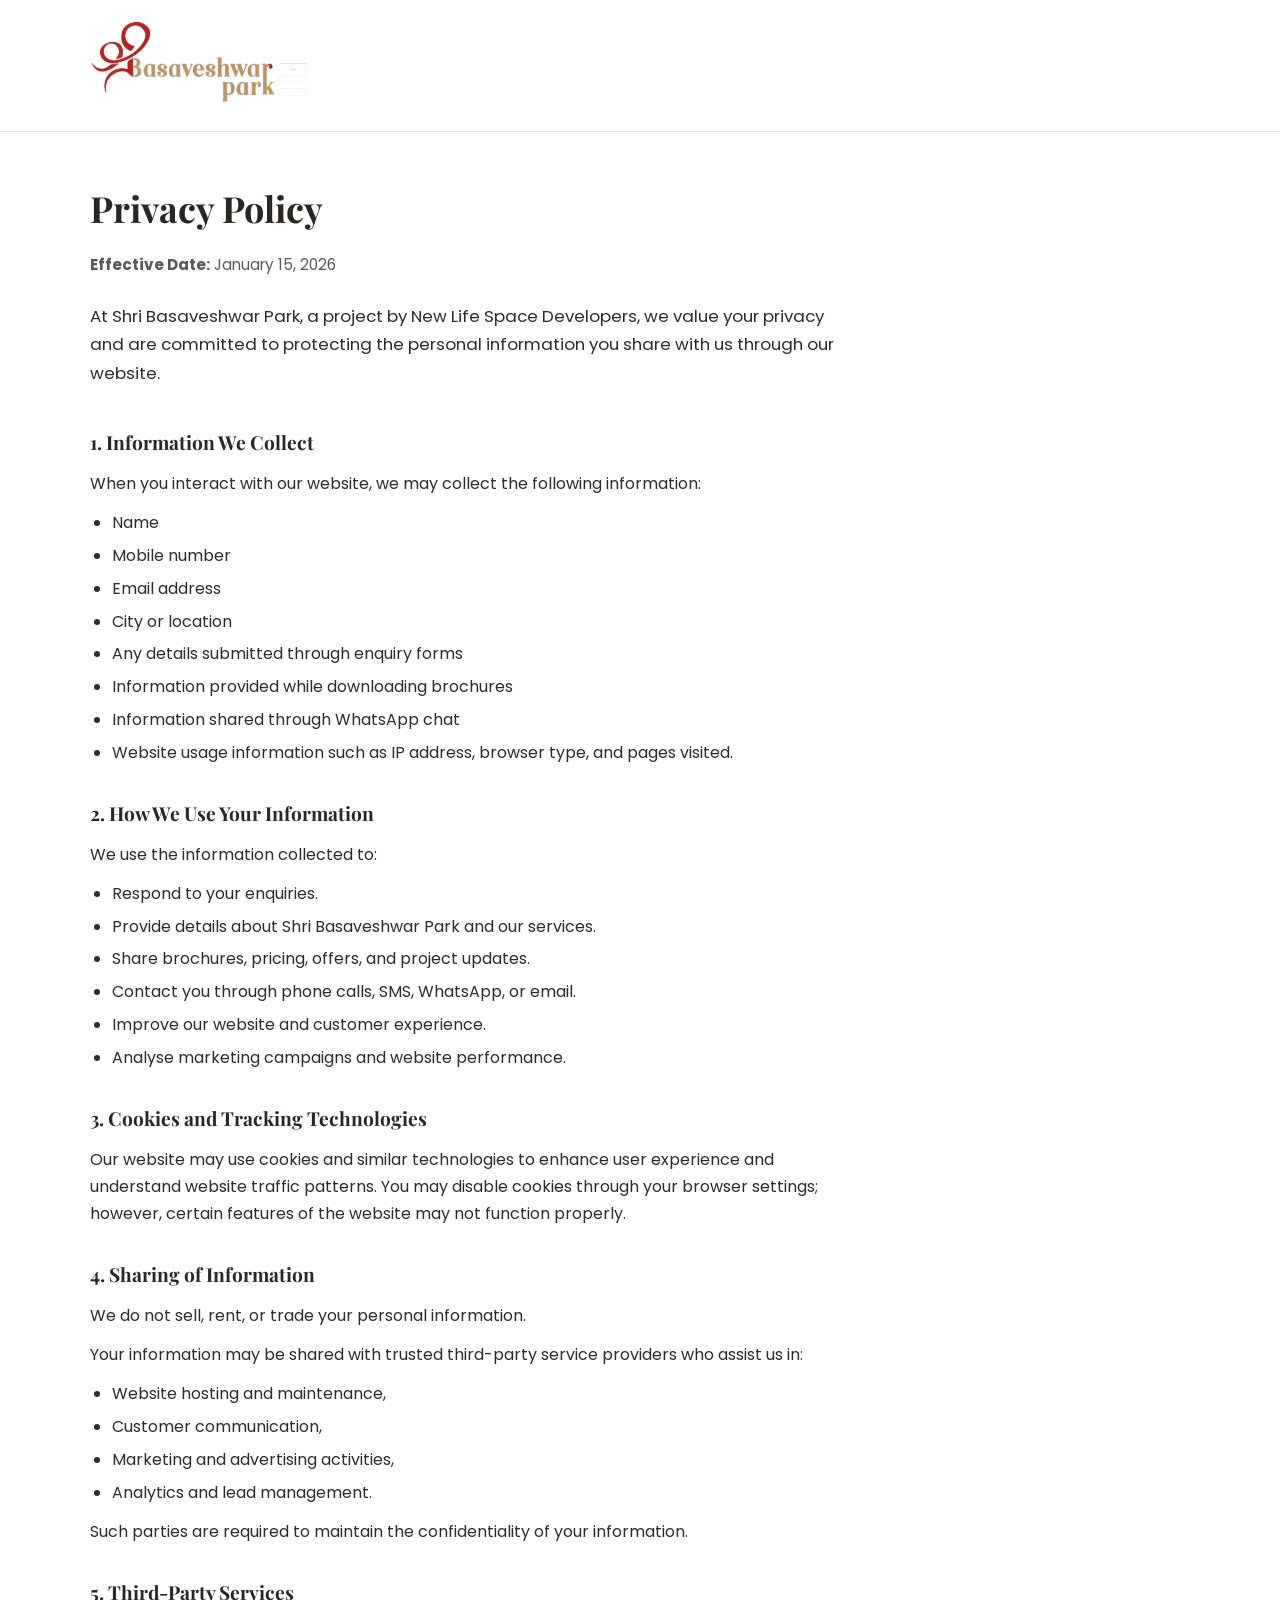
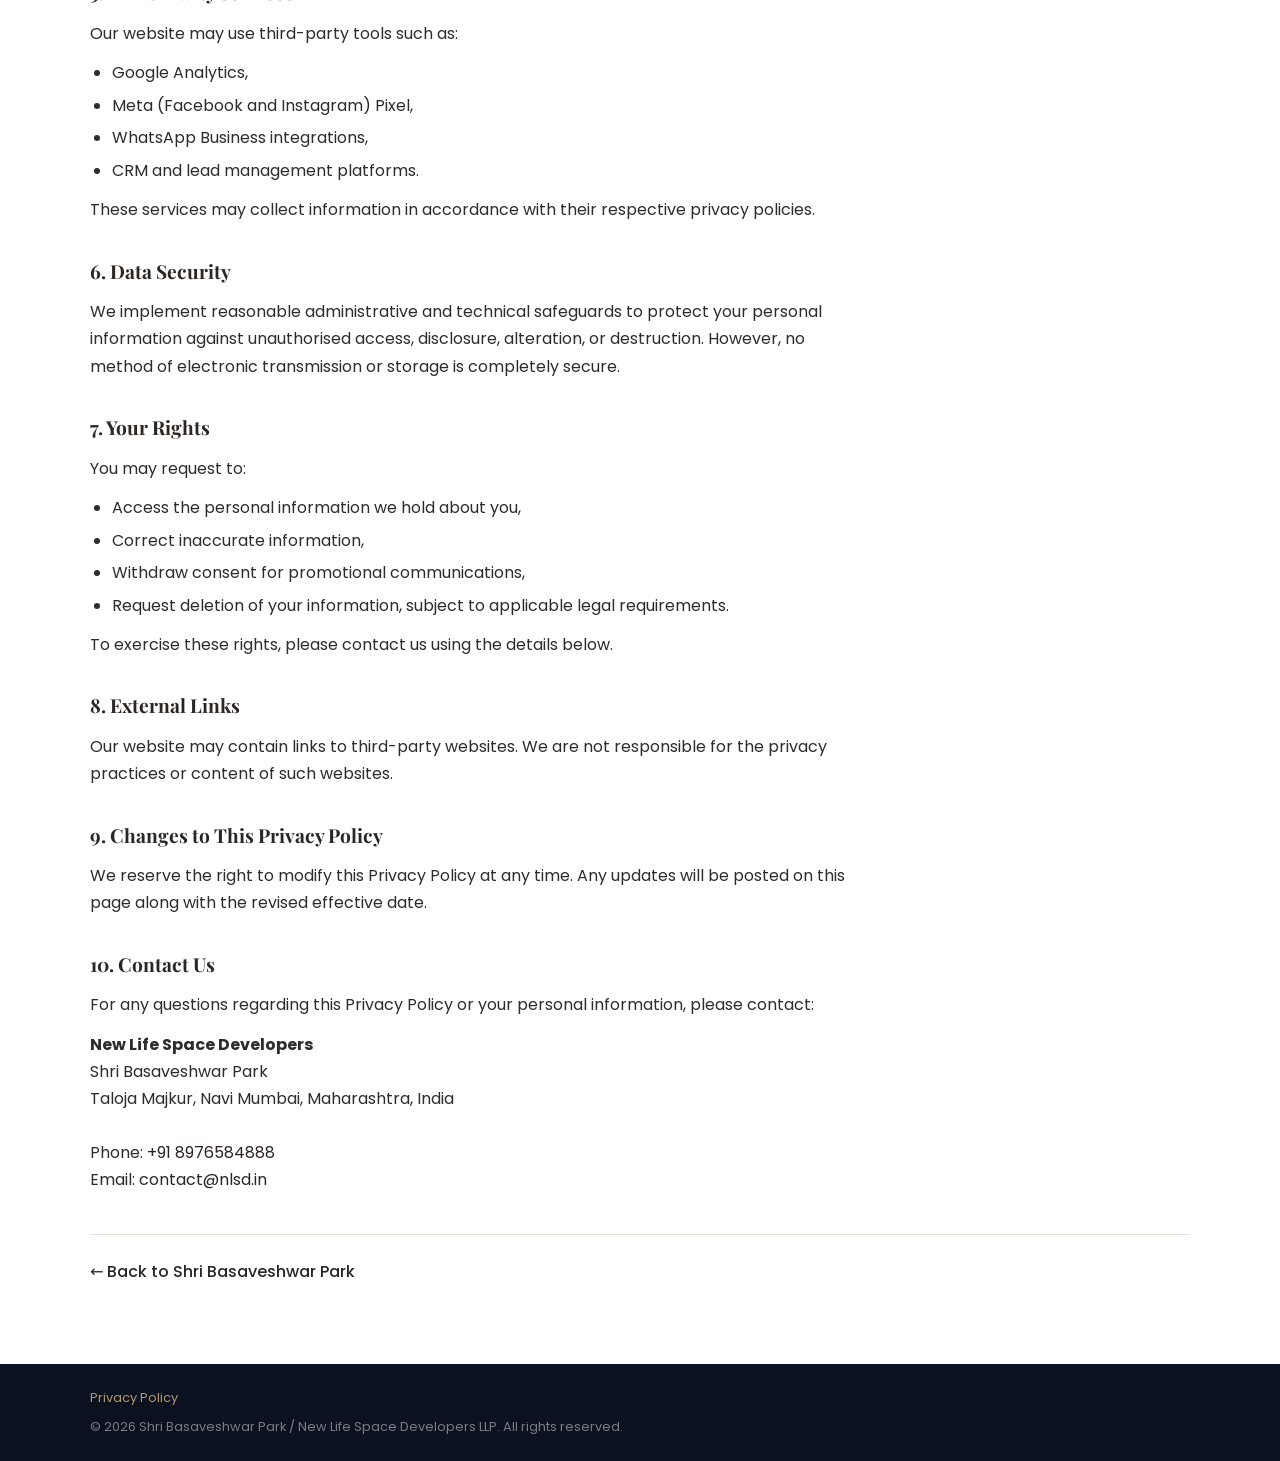
<file: privacy-policy.html>
<!DOCTYPE html>
<html lang="en">
<head>
    <meta charset="UTF-8">
    <meta name="viewport" content="width=device-width, initial-scale=1.0">
    <meta name="description" content="Privacy Policy for Shri Basaveshwar Park by New Life Space Developers.">
    <title>Privacy Policy | Shri Basaveshwar Park</title>
    <link rel="icon" href="images/branding/favicon.ico" sizes="any">
    <link rel="icon" type="image/png" sizes="32x32" href="images/branding/favicon-32x32.png">
    <link rel="icon" type="image/png" sizes="16x16" href="images/branding/favicon-16x16.png">
    <link rel="apple-touch-icon" href="images/branding/apple-touch-icon.png">
    <link rel="stylesheet" href="css/styles.css">
    <link href="https://fonts.googleapis.com/css2?family=Playfair+Display:wght@600;700&family=Poppins:wght@300;400;500;600;700&display=swap" rel="stylesheet">
</head>
<body class="legal-page-body">
    <header class="legal-page-header">
        <div class="container">
            <a href="index.html" class="legal-page-logo" aria-label="Shri Basaveshwar Park — home">
                <img src="images/branding/shri-basaveshwar-park.png" width="405" height="153" alt="Shri Basaveshwar Park">
            </a>
        </div>
    </header>

    <main class="legal-page">
        <div class="container">
            <h1>Privacy Policy</h1>
            <p class="legal-page-effective"><strong>Effective Date:</strong> January 15, 2026</p>
            <p class="legal-page-intro">At Shri Basaveshwar Park, a project by New Life Space Developers, we value your privacy and are committed to protecting the personal information you share with us through our website.</p>

            <section class="legal-section">
                <h2>1. Information We Collect</h2>
                <p>When you interact with our website, we may collect the following information:</p>
                <ul>
                    <li>Name</li>
                    <li>Mobile number</li>
                    <li>Email address</li>
                    <li>City or location</li>
                    <li>Any details submitted through enquiry forms</li>
                    <li>Information provided while downloading brochures</li>
                    <li>Information shared through WhatsApp chat</li>
                    <li>Website usage information such as IP address, browser type, and pages visited.</li>
                </ul>
            </section>

            <section class="legal-section">
                <h2>2. How We Use Your Information</h2>
                <p>We use the information collected to:</p>
                <ul>
                    <li>Respond to your enquiries.</li>
                    <li>Provide details about Shri Basaveshwar Park and our services.</li>
                    <li>Share brochures, pricing, offers, and project updates.</li>
                    <li>Contact you through phone calls, SMS, WhatsApp, or email.</li>
                    <li>Improve our website and customer experience.</li>
                    <li>Analyse marketing campaigns and website performance.</li>
                </ul>
            </section>

            <section class="legal-section">
                <h2>3. Cookies and Tracking Technologies</h2>
                <p>Our website may use cookies and similar technologies to enhance user experience and understand website traffic patterns. You may disable cookies through your browser settings; however, certain features of the website may not function properly.</p>
            </section>

            <section class="legal-section">
                <h2>4. Sharing of Information</h2>
                <p>We do not sell, rent, or trade your personal information.</p>
                <p>Your information may be shared with trusted third-party service providers who assist us in:</p>
                <ul>
                    <li>Website hosting and maintenance,</li>
                    <li>Customer communication,</li>
                    <li>Marketing and advertising activities,</li>
                    <li>Analytics and lead management.</li>
                </ul>
                <p>Such parties are required to maintain the confidentiality of your information.</p>
            </section>

            <section class="legal-section">
                <h2>5. Third-Party Services</h2>
                <p>Our website may use third-party tools such as:</p>
                <ul>
                    <li>Google Analytics,</li>
                    <li>Meta (Facebook and Instagram) Pixel,</li>
                    <li>WhatsApp Business integrations,</li>
                    <li>CRM and lead management platforms.</li>
                </ul>
                <p>These services may collect information in accordance with their respective privacy policies.</p>
            </section>

            <section class="legal-section">
                <h2>6. Data Security</h2>
                <p>We implement reasonable administrative and technical safeguards to protect your personal information against unauthorised access, disclosure, alteration, or destruction. However, no method of electronic transmission or storage is completely secure.</p>
            </section>

            <section class="legal-section">
                <h2>7. Your Rights</h2>
                <p>You may request to:</p>
                <ul>
                    <li>Access the personal information we hold about you,</li>
                    <li>Correct inaccurate information,</li>
                    <li>Withdraw consent for promotional communications,</li>
                    <li>Request deletion of your information, subject to applicable legal requirements.</li>
                </ul>
                <p>To exercise these rights, please contact us using the details below.</p>
            </section>

            <section class="legal-section">
                <h2>8. External Links</h2>
                <p>Our website may contain links to third-party websites. We are not responsible for the privacy practices or content of such websites.</p>
            </section>

            <section class="legal-section">
                <h2>9. Changes to This Privacy Policy</h2>
                <p>We reserve the right to modify this Privacy Policy at any time. Any updates will be posted on this page along with the revised effective date.</p>
            </section>

            <section class="legal-section">
                <h2>10. Contact Us</h2>
                <p>For any questions regarding this Privacy Policy or your personal information, please contact:</p>
                <address class="legal-contact">
                    <strong>New Life Space Developers</strong><br>
                    Shri Basaveshwar Park<br>
                    Taloja Majkur, Navi Mumbai, Maharashtra, India<br><br>
                    Phone: <a href="tel:+918976584888">+91 8976584888</a><br>
                    Email: <a href="mailto:contact@nlsd.in">contact@nlsd.in</a>
                </address>
            </section>

            <p class="legal-page-back"><a href="index.html">&larr; Back to Shri Basaveshwar Park</a></p>
        </div>
    </main>

    <footer class="footer legal-page-footer">
        <div class="container">
            <div class="footer-bottom">
                <p class="footer-legal"><a href="privacy-policy.html">Privacy Policy</a></p>
                <p>&copy; 2026 Shri Basaveshwar Park / New Life Space Developers LLP. All rights reserved.</p>
            </div>
        </div>
    </footer>
</body>
</html>
</file>
<file: css/styles.css>
/* Shri Basaveshwar Park — brand colors from project + NLSD logos */
:root {
    /* Project logo: crimson + warm gold/tan */
    --color-red: #c42021;
    --color-red-dark: #9e1a1b;
    --color-red-soft: rgba(196, 32, 33, 0.12);
    --color-gold: #b8976c;
    --color-gold-hover: #9a7d58;
    --color-gold-bright: #e3bc2a;
    /* NLSD logo: charcoal body text */
    --color-navy: #2a2624;
    --color-navy-light: #3d3835;
    --color-white: #ffffff;
    --color-text: #2c2c2c;
    --color-text-muted: #5c5856;
    --color-bg-soft: #f7f4ef;
    --color-border: #e8e0d6;
    /* Price overview table (brochure-style) */
    --price-overview-border: #4a3428;
    --price-overview-header: #3d2e26;
    --price-overview-cream: #f5ede0;
    --price-overview-cream-cell: #faf6ef;
    --color-whatsapp: #25d366;
    --font: "Poppins", system-ui, sans-serif;
    --font-heading: "Playfair Display", Georgia, "Times New Roman", serif;
    --shadow: 0 4px 24px rgba(42, 38, 36, 0.09);
    --radius: 8px;
    --nav-height: 96px;
    --transition: 0.25s ease;
}

*,
*::before,
*::after {
    box-sizing: border-box;
}

html {
    scroll-behavior: smooth;
}

body {
    margin: 0;
    font-family: var(--font);
    font-size: 1rem;
    line-height: 1.6;
    color: var(--color-text);
    background: var(--color-white);
}

img {
    max-width: 100%;
    height: auto;
    display: block;
}

a {
    color: var(--color-gold);
    text-decoration: none;
    transition: color var(--transition);
}

a:hover {
    color: var(--color-gold-hover);
}

.container {
    width: 100%;
    max-width: 1140px;
    margin: 0 auto;
    padding: 0 1.25rem;
}

.visually-hidden {
    position: absolute;
    width: 1px;
    height: 1px;
    padding: 0;
    margin: -1px;
    overflow: hidden;
    clip: rect(0, 0, 0, 0);
    white-space: nowrap;
    border: 0;
}

/* Navbar */
.navbar {
    position: fixed;
    top: 0;
    left: 0;
    right: 0;
    z-index: 1000;
    height: var(--nav-height);
    display: flex;
    align-items: center;
    transition: background var(--transition), box-shadow var(--transition);
}

.navbar.is-scrolled {
    background: var(--color-navy);
    box-shadow: var(--shadow);
}

.navbar:not(.is-scrolled) {
    background: transparent;
}

.nav-wrapper {
    display: flex;
    align-items: center;
    justify-content: space-between;
    width: 100%;
}

.logo {
    color: inherit;
    text-decoration: none;
    display: flex;
    align-items: center;
    flex-shrink: 0;
}

/* Trimmed PNG — readable at modest height inside 96px bar */
.logo-project-img {
    height: 72px;
    width: auto;
    max-width: min(360px, 50vw);
    object-fit: contain;
    object-position: left center;
    filter: drop-shadow(0 1px 2px rgba(0, 0, 0, 0.25));
}

.navbar:not(.is-scrolled) .logo-project-img {
    filter: drop-shadow(0 2px 6px rgba(0, 0, 0, 0.45));
}

.logo-developer-nav-wrap {
    flex-shrink: 0;
    display: flex;
    align-items: center;
    justify-content: center;
    padding: 0.4rem 0.75rem;
    margin-right: 0.25rem;
    background: rgba(255, 255, 255, 0.97);
    border-radius: var(--radius);
    box-shadow: 0 0 0 1px rgba(42, 38, 36, 0.08), 0 2px 10px rgba(0, 0, 0, 0.12);
}

.navbar:not(.is-scrolled) .logo-developer-nav-wrap {
    background: rgba(255, 255, 255, 0.98);
    box-shadow: 0 0 0 1px rgba(42, 38, 36, 0.1), 0 2px 14px rgba(0, 0, 0, 0.2);
}

.logo-developer-nav {
    height: 48px;
    width: auto;
    max-width: 200px;
    object-fit: contain;
    display: block;
    opacity: 0.95;
}

@media (max-width: 900px) {
    .logo-developer-nav-wrap {
        display: none;
    }

    .logo-project-img {
        height: 52px;
        max-width: min(260px, 64vw);
    }
}

.nav-menu {
    list-style: none;
    margin: 0;
    padding: 0;
    display: flex;
    align-items: center;
    gap: 0.25rem;
}

.nav-link {
    display: block;
    padding: 0.5rem 0.65rem;
    color: rgba(255, 255, 255, 0.92);
    font-size: 0.85rem;
    font-weight: 500;
    border-radius: 4px;
    transition: background var(--transition), color var(--transition);
}

.nav-link:hover,
.nav-link.active {
    color: var(--color-white);
    background: rgba(196, 32, 33, 0.35);
}

.hamburger {
    display: none;
    flex-direction: column;
    justify-content: center;
    gap: 5px;
    width: 44px;
    height: 44px;
    padding: 0;
    border: none;
    background: transparent;
    cursor: pointer;
}

.hamburger span {
    display: block;
    width: 24px;
    height: 2px;
    background: var(--color-white);
    border-radius: 1px;
    transition: transform var(--transition), opacity var(--transition);
}

.hamburger.is-open span:nth-child(1) {
    transform: translateY(7px) rotate(45deg);
}

.hamburger.is-open span:nth-child(2) {
    opacity: 0;
}

.hamburger.is-open span:nth-child(3) {
    transform: translateY(-7px) rotate(-45deg);
}

@media (max-width: 900px) {
    .hamburger {
        display: flex;
    }

    .nav-menu {
        position: fixed;
        top: var(--nav-height);
        left: 0;
        right: 0;
        flex-direction: column;
        align-items: stretch;
        background: var(--color-navy-light);
        padding: 1rem;
        gap: 0;
        max-height: 0;
        overflow: hidden;
        opacity: 0;
        transition: max-height 0.35s ease, opacity 0.25s ease;
        box-shadow: var(--shadow);
    }

    .nav-menu.is-open {
        max-height: 620px;
        opacity: 1;
    }

    .nav-link {
        padding: 0.85rem 1rem;
        border-bottom: 1px solid rgba(255, 255, 255, 0.08);
    }
}

/* Hero */
.hero {
    position: relative;
    min-height: 100vh;
    min-height: 100dvh;
    display: flex;
    flex-direction: column;
    align-items: center;
    justify-content: center;
    padding: calc(var(--nav-height) + 2rem) 1.25rem 4rem;
    text-align: center;
    background-color: var(--color-navy);
    background-image: url("../images/project-3d/11.jpg");
    background-size: cover;
    /* Bias toward central open space (lawn / amenities) so type isn’t on busy façades */
    background-position: center 42%;
    background-repeat: no-repeat;
}

/* Full-bleed translucent black over entire hero — high transparency so photo stays visible */
.hero-overlay {
    position: absolute;
    inset: 0;
    z-index: 0;
    background: rgba(0, 0, 0, 0.22);
    pointer-events: none;
}

.hero-content {
    position: relative;
    z-index: 1;
    max-width: 640px;
    text-shadow: 0 1px 3px rgba(0, 0, 0, 0.55), 0 2px 14px rgba(0, 0, 0, 0.35);
}

/* Gold / white — readable with light full-screen veil */
.hero-location,
.hero-location-secondary {
    margin: 0;
    font-size: clamp(1.1rem, 3vw, 1.5rem);
    font-weight: 600;
    color: var(--color-gold-bright);
    text-transform: uppercase;
    letter-spacing: 0.06em;
    text-shadow: 0 1px 3px rgba(0, 0, 0, 0.65), 0 0 20px rgba(0, 0, 0, 0.35);
}

.hero-location {
    margin-bottom: 0.2rem;
}

.hero-location-secondary {
    margin-bottom: 0.85rem;
}

.hero-headline {
    margin: 0 0 1rem;
    font-size: clamp(1.5rem, 4.5vw, 2.35rem);
    font-weight: 700;
    font-family: var(--font-heading);
    color: var(--color-white);
    line-height: 1.25;
    text-shadow: 0 1px 4px rgba(0, 0, 0, 0.55), 0 2px 16px rgba(0, 0, 0, 0.4);
}

.hero-subline-group {
    margin: 0 0 1rem;
}

.hero-subline-group .hero-subline {
    margin: 0;
}

.hero-subline-group .hero-subline + .hero-subline {
    margin-top: 0.35rem;
}

.hero-subline {
    font-size: clamp(1.05rem, 2.8vw, 1.35rem);
    font-weight: 600;
    color: #ffffff;
    line-height: 1.35;
    text-shadow:
        0 1px 2px rgba(0, 0, 0, 0.9),
        0 2px 14px rgba(0, 0, 0, 0.65),
        0 0 28px rgba(0, 0, 0, 0.45);
}

.hero-support {
    margin: 0 0 1.75rem;
    font-size: clamp(0.95rem, 2.2vw, 1.1rem);
    color: rgba(255, 255, 255, 0.88);
    line-height: 1.5;
}

.hero-buttons {
    display: flex;
    flex-wrap: wrap;
    gap: 1rem;
    justify-content: center;
    text-shadow: none;
}

.hero-note {
    margin-top: 1.25rem;
    font-size: 0.75rem;
    color: rgba(255, 255, 255, 0.62);
}

.btn {
    display: inline-flex;
    align-items: center;
    justify-content: center;
    padding: 0.85rem 1.75rem;
    font-family: var(--font);
    font-size: 0.95rem;
    font-weight: 600;
    border-radius: var(--radius);
    border: 2px solid transparent;
    cursor: pointer;
    transition: background var(--transition), color var(--transition), border-color var(--transition), transform 0.15s ease;
}

.btn:active {
    transform: scale(0.98);
}

.btn-primary {
    background: var(--color-red);
    color: var(--color-white);
    border-color: var(--color-red);
}

.btn-primary:hover {
    background: var(--color-red-dark);
    border-color: var(--color-red-dark);
    color: var(--color-white);
}

.btn-secondary {
    background: transparent;
    color: var(--color-white);
    border-color: rgba(255, 255, 255, 0.6);
}

.btn-secondary:hover {
    background: rgba(255, 255, 255, 0.1);
    border-color: var(--color-white);
    color: var(--color-white);
}

.btn-outline {
    background: transparent;
    color: var(--color-red);
    border-color: var(--color-red);
}

.btn-outline:hover {
    background: var(--color-red);
    color: var(--color-white);
}

.scroll-indicator {
    position: absolute;
    bottom: 1.5rem;
    left: 50%;
    z-index: 2;
    transform: translateX(-50%);
    display: flex;
    flex-direction: column;
    align-items: center;
    gap: 0.35rem;
    color: rgba(255, 255, 255, 0.6);
    font-size: 0.75rem;
}

.arrow-down {
    width: 8px;
    height: 8px;
    border-right: 2px solid currentColor;
    border-bottom: 2px solid currentColor;
    transform: rotate(45deg);
    animation: bounce 2s infinite;
}

@keyframes bounce {
    0%,
    100% {
        transform: rotate(45deg) translateY(0);
    }
    50% {
        transform: rotate(45deg) translateY(6px);
    }
}

/* Sections */
.section-header {
    text-align: center;
    margin-bottom: 2.5rem;
}

.section-header h2 {
    margin: 0 0 0.75rem;
    font-size: clamp(1.5rem, 4vw, 2rem);
    font-weight: 700;
    font-family: var(--font-heading);
    color: var(--color-navy);
    letter-spacing: 0.02em;
}

.section-divider {
    width: 72px;
    height: 4px;
    margin: 0 auto 1rem;
    background: linear-gradient(90deg, var(--color-red), var(--color-gold-bright), var(--color-gold));
    border-radius: 2px;
}

.section-subtitle {
    margin: 0;
    color: var(--color-text-muted);
    font-size: 0.95rem;
    max-width: 560px;
    margin-left: auto;
    margin-right: auto;
}

.section-subtitle code {
    font-size: 0.8em;
    background: var(--color-bg-soft);
    padding: 0.1em 0.35em;
    border-radius: 4px;
}

.reveal {
    opacity: 0;
    transform: translateY(24px);
    transition: opacity 0.6s ease, transform 0.6s ease;
}

.reveal.is-visible {
    opacity: 1;
    transform: translateY(0);
}

/* About */
.about-section {
    padding: 4rem 0;
    background: var(--color-white);
}

.about-content {
    display: grid;
    gap: 2rem;
    align-items: stretch;
}

@media (min-width: 768px) {
    .about-content {
        /* Slightly wider image column; row height follows text column */
        grid-template-columns: minmax(0, 1fr) minmax(300px, 1.22fr);
        gap: 2.25rem;
        align-items: stretch;
    }
}

.about-text h3 {
    margin: 0 0 1rem;
    color: var(--color-navy);
    font-size: 1.25rem;
    font-family: var(--font-heading);
    font-weight: 700;
}

.about-text p {
    margin: 0 0 1rem;
    color: var(--color-text);
}

.about-text {
    align-self: start;
    max-width: 38rem;
}

.about-lead {
    font-size: 1.05rem;
    line-height: 1.55;
    margin-bottom: 0.75rem !important;
}

.about-site-line {
    font-size: 0.92rem;
    margin-bottom: 1.25rem !important;
}

.about-site-muted {
    color: var(--color-text-muted);
    font-weight: 400;
}

.project-highlights--compact li {
    margin-bottom: 0.5rem;
    font-size: 0.95rem;
}

.about-brochure-hint {
    margin: 0.85rem 0 0 !important;
    font-size: 0.88rem;
}

.punch-line {
    margin: 1rem 0 !important;
    font-weight: 600;
    font-size: 1.05rem;
    color: var(--color-navy);
}

.project-details-title {
    margin-top: 2rem !important;
}

.project-details-list {
    margin-bottom: 0.5rem;
}

.highlights-title {
    margin-top: 1.75rem !important;
}

.project-highlights {
    list-style: none;
    margin: 0;
    padding: 0;
}

.project-highlights li {
    display: flex;
    align-items: flex-start;
    gap: 0.75rem;
    margin-bottom: 0.75rem;
    color: var(--color-text);
}

.project-highlights i {
    color: var(--color-gold);
    margin-top: 0.2rem;
    flex-shrink: 0;
}

.placeholder-image {
    background: linear-gradient(145deg, #e2e8f0 0%, #cbd5e1 100%);
    border-radius: var(--radius);
    min-height: 200px;
    display: flex;
    flex-direction: column;
    align-items: center;
    justify-content: center;
    gap: 0.5rem;
    color: var(--color-text-muted);
    font-size: 0.9rem;
    text-align: center;
    padding: 1rem;
}

.about-placeholder {
    min-height: 280px;
}

.about-placeholder i {
    font-size: 2.5rem;
    opacity: 0.5;
}

.about-placeholder code {
    font-size: 0.75rem;
    word-break: break-all;
}

/* Pricing table */
.pricing-section {
    padding: 4rem 0;
    background: var(--color-bg-soft);
}

.table-wrapper {
    overflow-x: auto;
    border-radius: var(--radius);
    box-shadow: var(--shadow);
    background: var(--color-white);
}

.table-wrapper--price-overview {
    max-width: 640px;
    margin-left: auto;
    margin-right: auto;
    border: 3px solid var(--price-overview-border);
    border-radius: 2px;
    box-shadow: none;
    background: var(--price-overview-cream-cell);
}

.price-table {
    width: 100%;
    border-collapse: collapse;
    font-size: 0.9rem;
}

.price-table--overview {
    font-size: 0.95rem;
}

.price-table--overview th,
.price-table--overview td {
    padding: 0.85rem 1rem;
    text-align: center;
    vertical-align: middle;
    border: 1px solid var(--price-overview-border);
    color: #1a1512;
}

.price-table--overview thead th {
    background: var(--price-overview-header);
    color: var(--color-white);
    font-weight: 600;
    text-transform: uppercase;
    font-size: 0.72rem;
    letter-spacing: 0.06em;
}

.price-table--overview thead th.price-table__th-area {
    text-transform: none;
    letter-spacing: 0.03em;
}

.price-table__th-note {
    display: block;
    margin-top: 0.35rem;
    font-size: 0.58rem;
    font-weight: 500;
    letter-spacing: 0.04em;
    text-transform: uppercase;
    line-height: 1.3;
    opacity: 0.92;
}

.price-table--overview tbody td {
    background: var(--price-overview-cream-cell);
    font-weight: 500;
}

.price-table--overview td.price-table__price {
    font-size: 0.82rem;
    font-weight: 600;
    letter-spacing: 0.02em;
    white-space: nowrap;
}

.price-table--overview tbody tr:hover td {
    background: #f0e8dc;
}

.pricing-disclaimer {
    margin-top: 1rem;
    font-size: 0.8rem;
    color: var(--color-text-muted);
    text-align: center;
}

.pricing-options {
    display: grid;
    grid-template-columns: 1fr;
    gap: 1rem;
    max-width: 560px;
    margin: 0 auto 1rem;
}

@media (min-width: 500px) {
    .pricing-options {
        grid-template-columns: 1fr 1fr;
    }
}

.pricing-option-card {
    background: var(--color-white);
    border: 2px solid var(--color-gold);
    border-radius: var(--radius);
    padding: 1.25rem 1.5rem;
    text-align: center;
    box-shadow: var(--shadow);
}

.pricing-option-label {
    display: block;
    font-size: 0.8rem;
    text-transform: uppercase;
    letter-spacing: 0.04em;
    color: var(--color-text-muted);
    margin-bottom: 0.35rem;
}

.pricing-option-price {
    margin: 0;
    font-size: 1.65rem;
    font-weight: 700;
    color: var(--color-navy);
}

.pricing-punch {
    text-align: center;
    font-weight: 600;
    color: var(--color-navy);
    margin: 0 0 0.75rem;
    font-size: 1.05rem;
}

.pricing-section .table-wrapper--price-overview {
    margin-top: 0;
}

.pricing-cta-wrap {
    text-align: center;
    margin-top: 1.75rem;
}

/* Rent vs EMI (inside merged pricing section) */
.pricing-rent-emi-block {
    margin-bottom: 2.75rem;
    padding-bottom: 2rem;
    border-bottom: 1px solid rgba(26, 21, 18, 0.08);
}

.pricing-price-block .section-header {
    margin-bottom: 1.25rem;
}

.rent-emi-grid {
    display: grid;
    grid-template-columns: 1fr;
    gap: 1rem;
    max-width: 680px;
    margin: 0 auto;
}

.rent-emi-vs {
    display: flex;
    align-items: center;
    justify-content: center;
    font-family: var(--font-heading);
    font-weight: 700;
    font-size: clamp(1.05rem, 2.5vw, 1.25rem);
    color: var(--color-navy);
    letter-spacing: 0.04em;
    line-height: 1;
    padding: 0.35rem 0;
    user-select: none;
}

@media (min-width: 560px) {
    .rent-emi-grid {
        grid-template-columns: minmax(0, 1fr) auto minmax(0, 1fr);
        align-items: stretch;
        gap: 0.85rem 1rem;
    }

    .rent-emi-vs {
        align-self: center;
        padding: 0 0.35rem;
    }
}

.rent-emi-card {
    padding: 1.75rem 1.5rem;
    border-radius: var(--radius);
    text-align: center;
    box-shadow: var(--shadow);
}

.rent-emi-card--rent {
    background: linear-gradient(160deg, #fef2f2 0%, #fee2e2 100%);
    border: 1px solid #fecaca;
}

.rent-emi-card--emi {
    background: linear-gradient(160deg, #ecfdf5 0%, #d1fae5 100%);
    border: 1px solid #a7f3d0;
}

.rent-emi-card h3 {
    margin: 0 0 0.5rem;
    font-size: 1rem;
    text-transform: uppercase;
    letter-spacing: 0.06em;
    color: var(--color-text-muted);
}

.rent-emi-amount {
    margin: 0;
    font-size: 2rem;
    font-weight: 700;
    color: var(--color-navy);
}

.rent-emi-amount span {
    font-size: 1rem;
    font-weight: 500;
    color: var(--color-text-muted);
}

.rent-emi-note {
    margin: 0.75rem 0 0;
    font-size: 1.05rem;
    font-weight: 600;
}

.rent-emi-card--rent .rent-emi-note {
    color: #b91c1c;
}

.rent-emi-card--emi .rent-emi-note {
    color: #047857;
}

.rent-emi-followup {
    max-width: 38rem;
    margin: 2rem auto 0;
    text-align: center;
}

.rent-emi-eligibility-cta {
    margin-top: 1.1rem;
    display: flex;
    justify-content: center;
    align-items: center;
    width: 100%;
}

/* Pricing CTAs: phones — flex + explicit button width (avoids full-bleed / off-center) */
@media (max-width: 767px) {
    .pricing-section .rent-emi-followup {
        display: flex;
        flex-direction: column;
        align-items: center;
        max-width: 100%;
        width: 100%;
        margin-left: auto;
        margin-right: auto;
        padding-inline: 0;
    }

    .pricing-section .rent-emi-followup .about-brochure-hint {
        text-align: center;
        width: 100%;
        max-width: 26rem;
    }

    .pricing-section .rent-emi-eligibility-cta {
        display: flex;
        justify-content: center;
        align-items: center;
        width: 100%;
        max-width: 100%;
    }

    .pricing-section .rent-emi-eligibility-cta .btn-primary {
        width: auto;
        max-width: min(100%, 22rem);
        margin-left: auto;
        margin-right: auto;
    }

    .pricing-section .pricing-cta-wrap {
        display: flex;
        flex-direction: column;
        align-items: center;
        width: 100%;
    }

    .pricing-section .pricing-cta-wrap .btn-primary {
        width: auto;
        max-width: min(100%, 22rem);
    }
}

/* Loan strip */
.loan-section {
    padding: 3rem 0 2.25rem;
    background: var(--color-navy);
    color: rgba(255, 255, 255, 0.95);
    text-align: center;
}

.loan-section .section-header {
    margin-bottom: 1.5rem;
}

.loan-section .section-header h2 {
    color: var(--color-white);
    font-size: clamp(1.25rem, 3vw, 1.65rem);
}

.loan-section .section-divider {
    background: linear-gradient(90deg, var(--color-gold), var(--color-gold-hover));
}

.loan-list {
    list-style: none;
    margin: 0 auto;
    padding: 0;
    max-width: 520px;
    display: flex;
    flex-direction: column;
    align-items: center;
}

.loan-list li {
    display: flex;
    align-items: center;
    justify-content: center;
    gap: 0.75rem;
    margin-bottom: 0.85rem;
    font-size: 1rem;
    width: 100%;
    text-align: left;
}

.loan-list i {
    color: var(--color-gold);
}

.loan-punch {
    text-align: center;
    margin: 1.5rem 0 0;
    font-weight: 600;
    font-size: 1.05rem;
    color: var(--color-gold);
}

.loan-cta-wrap {
    margin-top: 1.5rem;
    display: flex;
    justify-content: center;
    align-items: center;
}

@media (max-width: 767px) {
    .loan-section .loan-cta-wrap .btn-primary {
        width: auto;
        max-width: min(100%, 22rem);
    }
}

/* Location — softer band vs adjacent white sections; tighter vertical rhythm */
.location-section {
    padding: 2.25rem 0 2.75rem;
    background: var(--color-bg-soft);
    border-top: 1px solid var(--color-border);
}

.location-section .section-header {
    margin-bottom: 1.5rem;
}

.location-list {
    list-style: none;
    margin: 0 auto 1.5rem;
    padding: 0;
    max-width: 800px;
    display: grid;
    grid-template-columns: 1fr;
    gap: 0.65rem 2rem;
}

@media (min-width: 640px) {
    .location-list {
        grid-template-columns: repeat(2, minmax(0, 1fr));
    }
}

.location-list li {
    display: flex;
    align-items: center;
    gap: 0.75rem;
    font-size: 1rem;
    color: var(--color-text);
}

.location-list i {
    color: var(--color-gold);
    width: 1.25rem;
    text-align: center;
}

.location-punch {
    text-align: center;
    font-weight: 600;
    font-size: 1.05rem;
    color: var(--color-navy);
    margin: 0;
}

/* Image column: desktop — height matches highlights/text column (grid stretch + absolute fill) */
.about-image {
    margin: 0;
    position: relative;
    border-radius: var(--radius);
    overflow: hidden;
    box-shadow: var(--shadow);
    background: var(--color-navy);
    min-height: clamp(14rem, 42vw, 22rem);
}

.about-image img {
    display: block;
    width: 100%;
    height: 100%;
    object-fit: cover;
    object-position: center 28%;
}

@media (min-width: 768px) {
    .about-image {
        align-self: stretch;
        min-height: 0;
        height: auto;
    }

    .about-image img {
        position: absolute;
        inset: 0;
        width: 100%;
        height: 100%;
    }
}

@media (max-width: 767px) {
    .about-image {
        order: -1;
        min-height: clamp(15rem, 40vw, 20rem);
        max-height: 48vh;
    }

    .about-image img {
        position: static;
        width: 100%;
        height: auto;
        max-height: 48vh;
        object-fit: cover;
    }
}

/* FAQ */
.faq-section {
    padding: 4rem 0;
    background: var(--color-bg-soft);
}

.faq-list {
    max-width: 720px;
    margin: 0 auto;
}

.faq-item {
    border-bottom: 1px solid var(--color-border);
}

.faq-item:first-child {
    border-top: 1px solid var(--color-border);
}

.faq-question {
    width: 100%;
    display: flex;
    align-items: center;
    justify-content: space-between;
    gap: 1rem;
    padding: 1.15rem 0.25rem;
    font-family: var(--font);
    font-size: 1rem;
    font-weight: 600;
    text-align: left;
    color: var(--color-navy);
    background: none;
    border: none;
    cursor: pointer;
    transition: color var(--transition);
}

.faq-question:hover {
    color: var(--color-gold);
}

.faq-icon {
    flex-shrink: 0;
    color: var(--color-gold);
    font-size: 0.9rem;
}

.faq-answer {
    padding: 0 0 1.15rem 0.25rem;
}

.faq-answer[hidden] {
    display: none;
}

.faq-answer p {
    margin: 0;
    color: var(--color-text);
    line-height: 1.65;
    font-size: 0.95rem;
}

/* Gallery — white band + light edge vs Location cream */
.gallery-section {
    padding: 2.5rem 0 3.5rem;
    background: var(--color-white);
    border-top: 1px solid rgba(42, 38, 36, 0.06);
    box-shadow: 0 -8px 24px rgba(42, 38, 36, 0.04);
}

.gallery-section .section-header {
    margin-bottom: 1.5rem;
}

/* 6 images: 2×3 on phones, 3×2 from tablet up — centered, no orphan row */
.gallery-grid {
    display: grid;
    grid-template-columns: repeat(2, minmax(0, 1fr));
    gap: 1rem;
    max-width: 56rem;
    margin-left: auto;
    margin-right: auto;
}

@media (min-width: 640px) {
    .gallery-grid {
        grid-template-columns: repeat(3, minmax(0, 1fr));
        gap: 1.2rem;
    }
}

@media (min-width: 1100px) {
    .gallery-grid {
        max-width: 62rem;
        gap: 1.35rem;
    }
}

.gallery-item {
    padding: 0;
    border: none;
    background: none;
    cursor: pointer;
    border-radius: var(--radius);
    overflow: hidden;
    text-align: left;
    transition: transform var(--transition), box-shadow var(--transition);
    -webkit-tap-highlight-color: rgba(184, 151, 108, 0.35);
}

.gallery-item:hover {
    transform: translateY(-4px);
    box-shadow: var(--shadow);
}

.gallery-item:focus-visible {
    outline: 3px solid var(--color-gold);
    outline-offset: 2px;
}

.gallery-thumb {
    width: 100%;
    padding: 0;
    overflow: hidden;
    aspect-ratio: 4 / 3;
    position: relative;
}

.gallery-thumb img,
.gallery-thumb-img {
    width: 100%;
    height: 100%;
    object-fit: cover;
    object-position: center;
    display: block;
}

.gallery-thumb i {
    font-size: 2rem;
    opacity: 0.45;
}

.gallery-item .gallery-label {
    position: absolute;
    bottom: 0;
    left: 0;
    right: 0;
    padding: 0.5rem 0.65rem;
    background: linear-gradient(transparent, rgba(42, 38, 36, 0.88));
    color: var(--color-white);
    font-size: 0.8rem;
    font-weight: 600;
    text-align: left;
}

.gallery-item {
    position: relative;
}

/* Lightbox */
.lightbox {
    position: fixed;
    inset: 0;
    z-index: 2000;
    background: rgba(42, 38, 36, 0.92);
    display: flex;
    flex-direction: column;
    align-items: center;
    justify-content: center;
    padding: 2rem 1rem;
}

.lightbox[hidden] {
    display: none !important;
}

.lightbox-close {
    position: absolute;
    top: 1rem;
    right: 1rem;
    width: 48px;
    height: 48px;
    border: none;
    background: rgba(255, 255, 255, 0.15);
    color: var(--color-white);
    font-size: 2rem;
    line-height: 1;
    border-radius: 50%;
    cursor: pointer;
    transition: background var(--transition);
}

.lightbox-close:hover {
    background: rgba(255, 255, 255, 0.3);
}

.lightbox-inner {
    max-width: min(96vw, 1100px);
    max-height: 88vh;
    display: flex;
    align-items: center;
    justify-content: center;
}

.lightbox-img {
    max-width: 100%;
    max-height: 85vh;
    object-fit: contain;
    border-radius: var(--radius);
}

.lightbox-img[hidden] {
    display: none;
}

.lightbox-placeholder {
    min-width: min(90vw, 400px);
    min-height: 240px;
    background: rgba(255, 255, 255, 0.1);
    border-radius: var(--radius);
    display: flex;
    flex-direction: column;
    align-items: center;
    justify-content: center;
    gap: 1rem;
    color: rgba(255, 255, 255, 0.8);
    padding: 2rem;
}

.lightbox-placeholder[hidden] {
    display: none !important;
}

.lightbox-placeholder i {
    font-size: 3rem;
    opacity: 0.5;
}

.lightbox-caption {
    margin: 1rem 0 0;
    color: var(--color-white);
    font-weight: 500;
    text-align: center;
}

/* Amenities */
.amenities-section {
    padding: 4rem 0;
    background: var(--color-bg-soft);
}

.amenities-grid {
    display: grid;
    grid-template-columns: 1fr;
    gap: 1.25rem;
}

@media (min-width: 550px) {
    .amenities-grid {
        grid-template-columns: repeat(2, 1fr);
    }
}

@media (min-width: 900px) {
    .amenities-grid {
        grid-template-columns: repeat(4, 1fr);
    }

    .amenities-grid--nine {
        grid-template-columns: repeat(3, 1fr);
    }
}

.amenity-card {
    background: var(--color-white);
    padding: 1.5rem;
    border-radius: var(--radius);
    box-shadow: var(--shadow);
    text-align: center;
    transition: transform var(--transition), box-shadow var(--transition);
}

.amenity-card:hover {
    transform: translateY(-4px);
    box-shadow: 0 8px 32px rgba(42, 38, 36, 0.12);
}

.amenity-icon {
    width: 56px;
    height: 56px;
    margin: 0 auto 1rem;
    display: flex;
    align-items: center;
    justify-content: center;
    background: linear-gradient(135deg, rgba(184, 151, 108, 0.2), rgba(184, 151, 108, 0.05));
    border-radius: 50%;
    color: var(--color-navy);
    font-size: 1.35rem;
}

.amenity-card h3 {
    margin: 0 0 0.5rem;
    font-size: 1rem;
    color: var(--color-navy);
}

.amenity-card p {
    margin: 0;
    font-size: 0.85rem;
    color: var(--color-text-muted);
}

/* Floor plans */
.floor-plans-section {
    padding: 4rem 0;
    background: var(--color-white);
}

/* Single floor plan — large readable image + tap for lightbox */
.floor-plans-single {
    max-width: min(100%, 68rem);
    margin: 0 auto;
}

.floor-plan-zoom {
    display: block;
    width: 100%;
    padding: 0;
    margin: 0;
    border: none;
    cursor: zoom-in;
    border-radius: var(--radius);
    overflow: hidden;
    box-shadow: var(--shadow);
    background: var(--color-bg-soft);
    line-height: 0;
    text-align: left;
    -webkit-tap-highlight-color: rgba(184, 151, 108, 0.35);
    transition: transform var(--transition), box-shadow var(--transition);
}

.floor-plan-zoom:hover {
    transform: translateY(-3px);
    box-shadow: 0 12px 40px rgba(42, 38, 36, 0.14);
}

.floor-plan-zoom:focus-visible {
    outline: 3px solid var(--color-gold);
    outline-offset: 4px;
}

.floor-plan-zoom img {
    width: 100%;
    height: auto;
    display: block;
    vertical-align: middle;
}

/* Contact */
.contact-section {
    padding: 4rem 0;
    background: linear-gradient(180deg, var(--color-navy) 0%, var(--color-navy-light) 100%);
    color: rgba(255, 255, 255, 0.95);
}

.contact-section .section-header h2 {
    color: var(--color-white);
}

.contact-section .section-subtitle {
    color: rgba(255, 255, 255, 0.75);
}

.offer-banner {
    text-align: center;
    padding: 1rem 1.25rem;
    margin-bottom: 2rem;
    background: rgba(184, 151, 108, 0.2);
    border: 1px solid rgba(184, 151, 108, 0.45);
    border-radius: var(--radius);
}

.offer-banner h3 {
    margin: 0;
    font-size: clamp(0.95rem, 2.5vw, 1.1rem);
    font-weight: 600;
    color: var(--color-gold);
}

.offer-sub {
    margin: 0.75rem 0 0;
    font-size: clamp(1rem, 2.5vw, 1.2rem);
    font-weight: 700;
    color: var(--color-white);
}

.contact-hero-ctas {
    display: flex;
    flex-wrap: wrap;
    gap: 1rem;
    justify-content: center;
    margin-bottom: 2.5rem;
}

.contact-phone-large {
    text-align: center;
    margin: 0 0 1rem;
    font-size: 1.35rem;
}

.contact-phone-large a {
    color: var(--color-white);
    display: inline-flex;
    align-items: center;
    gap: 0.5rem;
}

.contact-phone-large a:hover {
    color: var(--color-gold);
}

.btn-site-assist {
    margin: 0;
}

.contact-content {
    display: grid;
    gap: 2rem;
}

@media (min-width: 900px) {
    .contact-content {
        grid-template-columns: 1fr 1fr;
        align-items: start;
    }
}

.info-card {
    background: rgba(255, 255, 255, 0.08);
    padding: 1.25rem;
    border-radius: var(--radius);
    margin-bottom: 1rem;
    border: 1px solid rgba(255, 255, 255, 0.1);
}

.info-card h3 {
    margin: 0 0 0.75rem;
    font-size: 1rem;
    color: var(--color-gold);
}

.info-card p {
    margin: 0.25rem 0;
    font-size: 0.9rem;
}

.info-card a {
    color: var(--color-white);
}

.info-card a:hover {
    color: var(--color-gold);
}

.visit-map-link {
    margin-top: 1rem;
    margin-bottom: 0 !important;
}

.visit-map-link a {
    display: inline-flex;
    align-items: center;
    gap: 0.5rem;
    font-weight: 600;
    text-decoration: none;
    border-bottom: 1px solid rgba(255, 255, 255, 0.35);
    padding-bottom: 0.1rem;
}

.visit-map-link a:hover {
    border-bottom-color: var(--color-gold);
}

.contact-form .form-group {
    margin-bottom: 1rem;
}

.contact-form .form-row {
    display: grid;
    grid-template-columns: 1fr;
    gap: 1rem;
    margin-bottom: 1rem;
}

@media (min-width: 480px) {
    .contact-form .form-row--2 {
        grid-template-columns: 1fr 1fr;
    }
}

.contact-form .form-row .form-group {
    margin-bottom: 0;
}

.contact-form input,
.contact-form select,
.contact-form textarea {
    width: 100%;
    padding: 0.85rem 1rem;
    font-family: var(--font);
    font-size: 0.95rem;
    border: 1px solid rgba(255, 255, 255, 0.2);
    border-radius: var(--radius);
    background: rgba(255, 255, 255, 0.95);
    color: var(--color-text);
}

.contact-form input:focus,
.contact-form select:focus,
.contact-form textarea:focus {
    outline: none;
    border-color: var(--color-gold);
    box-shadow: 0 0 0 3px rgba(184, 151, 108, 0.25);
}

.contact-form .btn-primary {
    width: 100%;
}

.form-success {
    margin-top: 1rem;
    padding: 0.75rem;
    background: rgba(37, 211, 102, 0.2);
    border-radius: var(--radius);
    color: #86efac;
    text-align: center;
    font-weight: 500;
}

.contact-section .form-error {
    margin-top: 0.75rem;
    padding: 0.65rem 0.75rem;
    background: rgba(196, 32, 33, 0.15);
    border-radius: var(--radius);
    color: #fecaca;
    text-align: center;
    font-size: 0.9rem;
    line-height: 1.45;
}

.form-honeypot {
    position: absolute;
    width: 1px;
    height: 1px;
    padding: 0;
    margin: -1px;
    overflow: hidden;
    clip: rect(0, 0, 0, 0);
    white-space: nowrap;
    border: 0;
}

/* Eligibility modal */
.modal {
    position: fixed;
    inset: 0;
    z-index: 2000;
    display: flex;
    align-items: center;
    justify-content: center;
    padding: 1.25rem;
    box-sizing: border-box;
}

.modal[hidden] {
    display: none !important;
}

.modal__backdrop {
    position: absolute;
    inset: 0;
    background: rgba(10, 18, 31, 0.65);
    cursor: pointer;
}

.modal__dialog {
    position: relative;
    z-index: 1;
    width: 100%;
    max-width: 520px;
    max-height: min(90vh, 640px);
    overflow-y: auto;
    padding: 1.5rem 1.35rem 1.35rem;
    background: var(--color-white);
    border-radius: var(--radius);
    box-shadow: 0 20px 50px rgba(0, 0, 0, 0.28);
}

.modal__close {
    position: absolute;
    top: 0.65rem;
    right: 0.65rem;
    width: 2.25rem;
    height: 2.25rem;
    padding: 0;
    border: none;
    background: transparent;
    font-size: 1.5rem;
    line-height: 1;
    color: var(--color-text-muted);
    cursor: pointer;
    border-radius: var(--radius);
    transition: background var(--transition), color var(--transition);
}

.modal__close:hover {
    background: var(--color-bg-soft);
    color: var(--color-navy);
}

.modal__title {
    margin: 0 2rem 0.5rem 0;
    font-family: var(--font-heading);
    font-size: 1.35rem;
    font-weight: 700;
    color: var(--color-navy);
}

.modal__intro {
    margin: 0 0 1.15rem;
    font-size: 0.9rem;
    color: var(--color-text-muted);
    line-height: 1.5;
}

.modal__form .btn-primary {
    margin-top: 0.25rem;
}

.modal__form-error {
    color: #b91c1c !important;
    background: rgba(196, 32, 33, 0.1) !important;
    line-height: 1.45;
    text-align: left;
    font-size: 0.88rem;
}

.modal__form-success {
    color: #166534 !important;
    background: rgba(34, 197, 94, 0.15) !important;
}

.modal__dialog .contact-form input,
.modal__dialog .contact-form select,
.modal__dialog .contact-form textarea {
    border: 1px solid var(--color-border);
    background: var(--color-white);
}

/* Footer — one centered column, left-aligned type (matches About + disclaimer + copyright) */
.footer {
    background: #0a121f;
    color: rgba(255, 255, 255, 0.85);
    padding: 3rem 0 1.5rem;
    text-align: left;
}

.footer-about-nlsd {
    margin-bottom: 2rem;
    padding-bottom: 2rem;
    border-bottom: 1px solid rgba(255, 255, 255, 0.1);
}

.footer-about-header {
    display: flex;
    flex-direction: column;
    align-items: flex-start;
    gap: 1rem;
    margin-bottom: 1.5rem;
}

@media (min-width: 600px) {
    .footer-about-header {
        flex-direction: row;
        flex-wrap: wrap;
        align-items: center;
        gap: 1.25rem 1.5rem;
    }
}

.footer-logo-developer {
    width: auto;
    max-height: 48px;
    object-fit: contain;
    background: var(--color-white);
    padding: 0.35rem 0.6rem;
    border-radius: var(--radius);
    box-shadow: 0 2px 12px rgba(0, 0, 0, 0.2);
    flex-shrink: 0;
    display: block;
}

.footer-about-title {
    margin: 0;
    padding: 0;
    color: var(--color-gold-bright);
    font-size: clamp(1.2rem, 3.2vw, 1.45rem);
    font-family: var(--font-heading);
    font-weight: 700;
    line-height: 1.25;
    flex: 1 1 12rem;
    min-width: 0;
}

.footer-about-body {
    width: 100%;
}

.footer-about-body p {
    margin: 0 0 1rem;
    font-size: 0.92rem;
    color: rgba(255, 255, 255, 0.78);
    line-height: 1.65;
}

.footer-about-body p:last-of-type {
    margin-bottom: 0;
}

.footer-credits {
    margin: 1.25rem 0 0 !important;
    font-size: 0.8rem !important;
    color: rgba(255, 255, 255, 0.5) !important;
    line-height: 1.55;
}

.footer-disclaimer {
    font-size: 0.75rem;
    line-height: 1.65;
    color: rgba(255, 255, 255, 0.55);
    margin: 0 0 1.5rem;
    text-align: left;
}

.footer-disclaimer p {
    margin: 0 0 1rem;
}

.rera-line {
    margin-top: 1rem !important;
}

.rera-line a {
    color: var(--color-gold);
}

.placeholder-rera {
    text-decoration: underline dotted;
}

.footer-bottom {
    text-align: left;
    padding-top: 1.5rem;
    border-top: 1px solid rgba(255, 255, 255, 0.08);
    font-size: 0.8rem;
    color: rgba(255, 255, 255, 0.45);
}

.footer-bottom p {
    margin: 0;
}

.footer-legal {
    margin-bottom: 0.5rem !important;
}

.footer-legal a {
    color: var(--color-gold);
    text-decoration: none;
}

.footer-legal a:hover {
    color: var(--color-gold-bright);
    text-decoration: underline;
}

/* Legal pages (privacy policy, etc.) */
.legal-page-body {
    background: var(--color-white);
    color: var(--color-text);
}

.legal-page-header {
    padding: 1.25rem 0;
    background: var(--color-white);
    border-bottom: 1px solid var(--color-border);
}

.legal-page-logo {
    display: inline-block;
}

.legal-page-logo img {
    max-width: min(220px, 60vw);
    height: auto;
    display: block;
}

.legal-page {
    padding: 3rem 0 4rem;
}

.legal-page h1 {
    font-family: var(--font-heading);
    font-size: clamp(1.75rem, 4vw, 2.25rem);
    color: var(--color-navy);
    margin: 0 0 1rem;
}

.legal-page-effective {
    font-size: 0.95rem;
    color: var(--color-text-muted);
    margin: 0 0 1.5rem;
}

.legal-page-intro {
    font-size: 1.05rem;
    line-height: 1.7;
    margin: 0 0 2.5rem;
    max-width: 48rem;
}

.legal-section {
    margin-bottom: 2rem;
    max-width: 48rem;
}

.legal-section h2 {
    font-family: var(--font-heading);
    font-size: 1.2rem;
    color: var(--color-navy);
    margin: 0 0 0.75rem;
}

.legal-section p {
    margin: 0 0 0.75rem;
    line-height: 1.7;
    color: var(--color-text);
}

.legal-section ul {
    margin: 0 0 0.75rem;
    padding-left: 1.35rem;
    line-height: 1.7;
}

.legal-section li {
    margin-bottom: 0.35rem;
}

.legal-contact {
    font-style: normal;
    line-height: 1.7;
}

.legal-contact a {
    color: var(--color-navy);
}

.legal-page-back {
    margin-top: 2.5rem;
    padding-top: 1.5rem;
    border-top: 1px solid var(--color-border);
}

.legal-page-back a {
    color: var(--color-navy);
    font-weight: 500;
    text-decoration: none;
}

.legal-page-back a:hover {
    text-decoration: underline;
}

.legal-page-footer {
    padding: 1.5rem 0;
}

.legal-page-footer .footer-bottom {
    border-top: none;
    padding-top: 0;
}

/* WhatsApp float */
.whatsapp-float {
    position: fixed;
    bottom: 1.5rem;
    right: 1.5rem;
    z-index: 1500;
    width: 60px;
    height: 60px;
    border-radius: 50%;
    background: var(--color-whatsapp);
    color: var(--color-white) !important;
    display: flex;
    align-items: center;
    justify-content: center;
    font-size: 1.85rem;
    box-shadow: 0 4px 20px rgba(37, 211, 102, 0.5);
    animation: whatsapp-pulse 2s ease-in-out infinite;
    text-decoration: none !important;
}

.whatsapp-float:hover {
    color: var(--color-white) !important;
    transform: scale(1.05);
}

@keyframes whatsapp-pulse {
    0%,
    100% {
        box-shadow: 0 4px 20px rgba(37, 211, 102, 0.45);
    }
    50% {
        box-shadow: 0 4px 28px rgba(37, 211, 102, 0.75);
    }
}

.whatsapp-tooltip {
    position: absolute;
    right: calc(100% + 12px);
    top: 50%;
    transform: translateY(-50%);
    white-space: nowrap;
    background: var(--color-navy);
    color: var(--color-white);
    padding: 0.4rem 0.75rem;
    border-radius: 6px;
    font-size: 0.8rem;
    font-weight: 500;
    font-family: var(--font);
    opacity: 0;
    pointer-events: none;
    transition: opacity var(--transition);
    box-shadow: var(--shadow);
}

.whatsapp-tooltip::after {
    content: "";
    position: absolute;
    left: 100%;
    top: 50%;
    transform: translateY(-50%);
    border: 6px solid transparent;
    border-left-color: var(--color-navy);
}

.whatsapp-float:hover .whatsapp-tooltip {
    opacity: 1;
}

@media (max-width: 480px) {
    .whatsapp-float {
        width: 54px;
        height: 54px;
        font-size: 1.6rem;
        bottom: 1rem;
        right: 1rem;
    }

    .whatsapp-tooltip {
        display: none;
    }
}

/* Body padding for fixed nav */
body {
    padding-top: 0;
}
</file>
